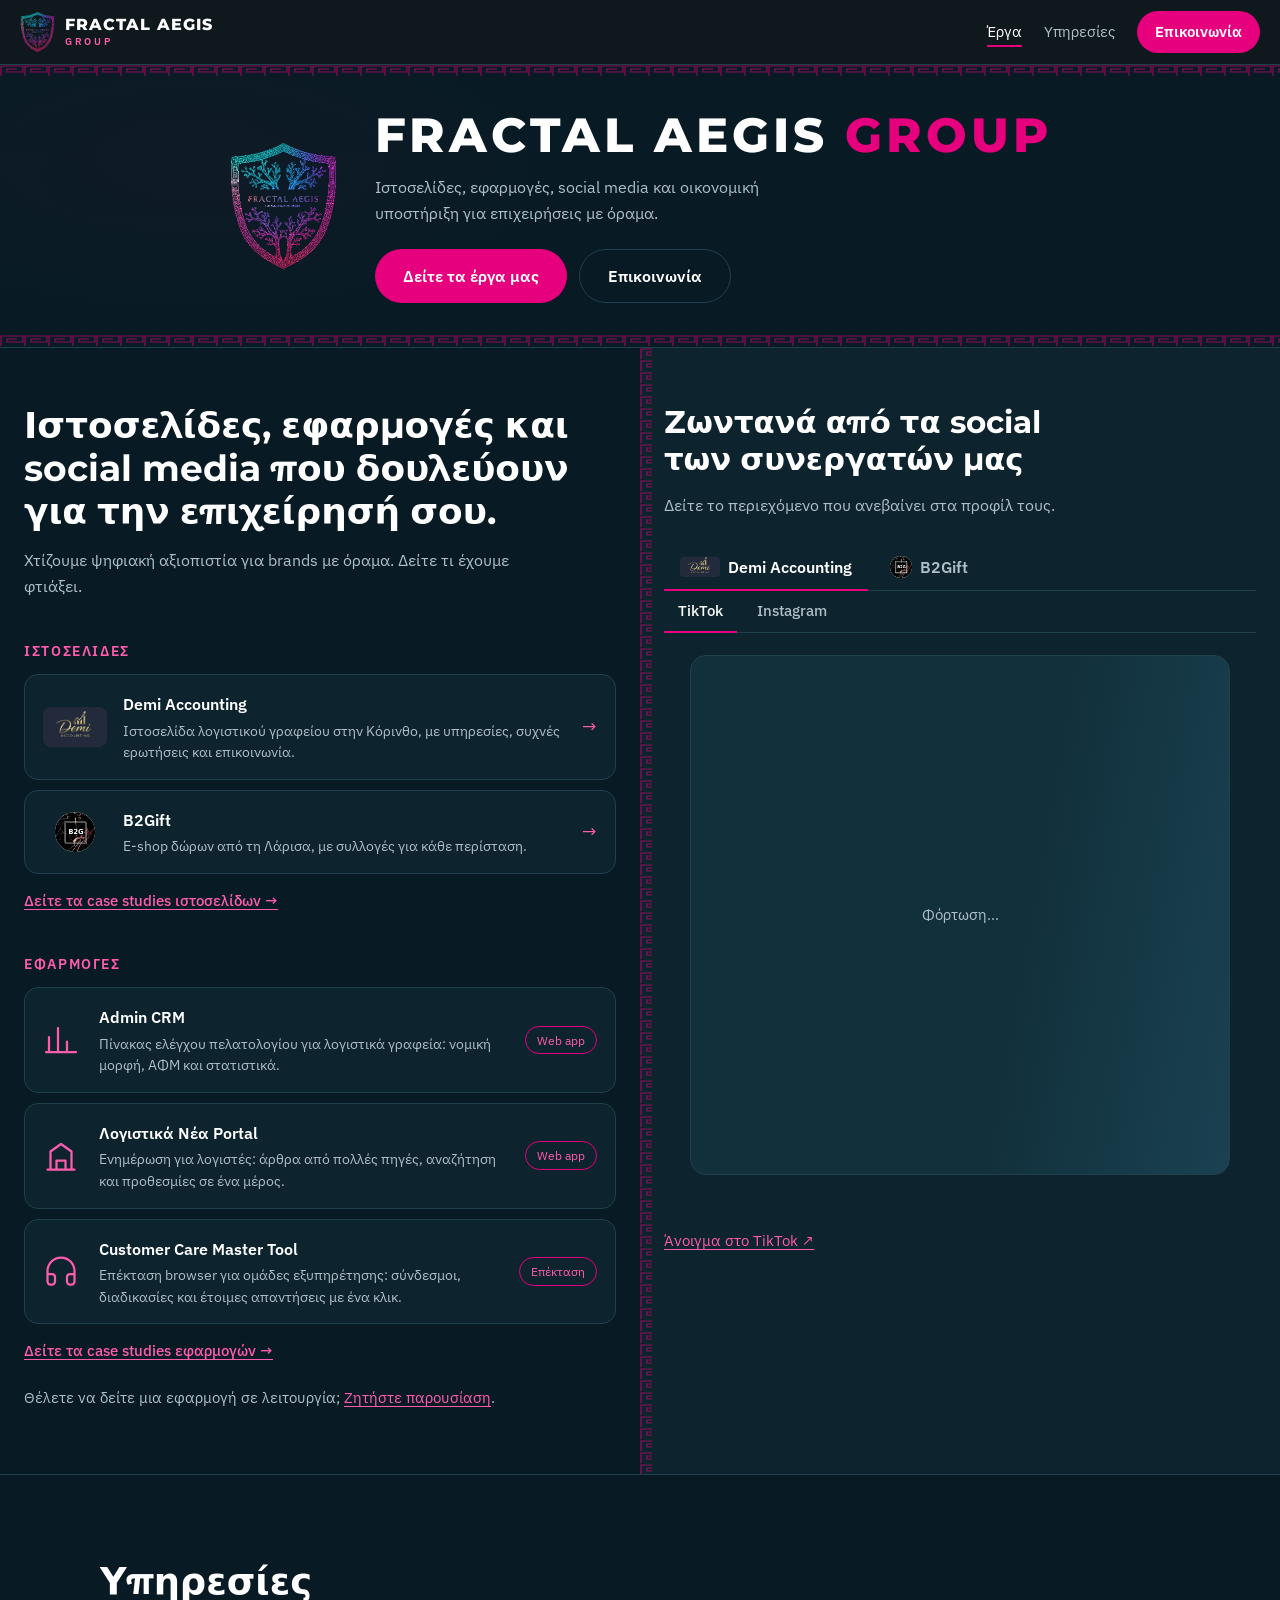
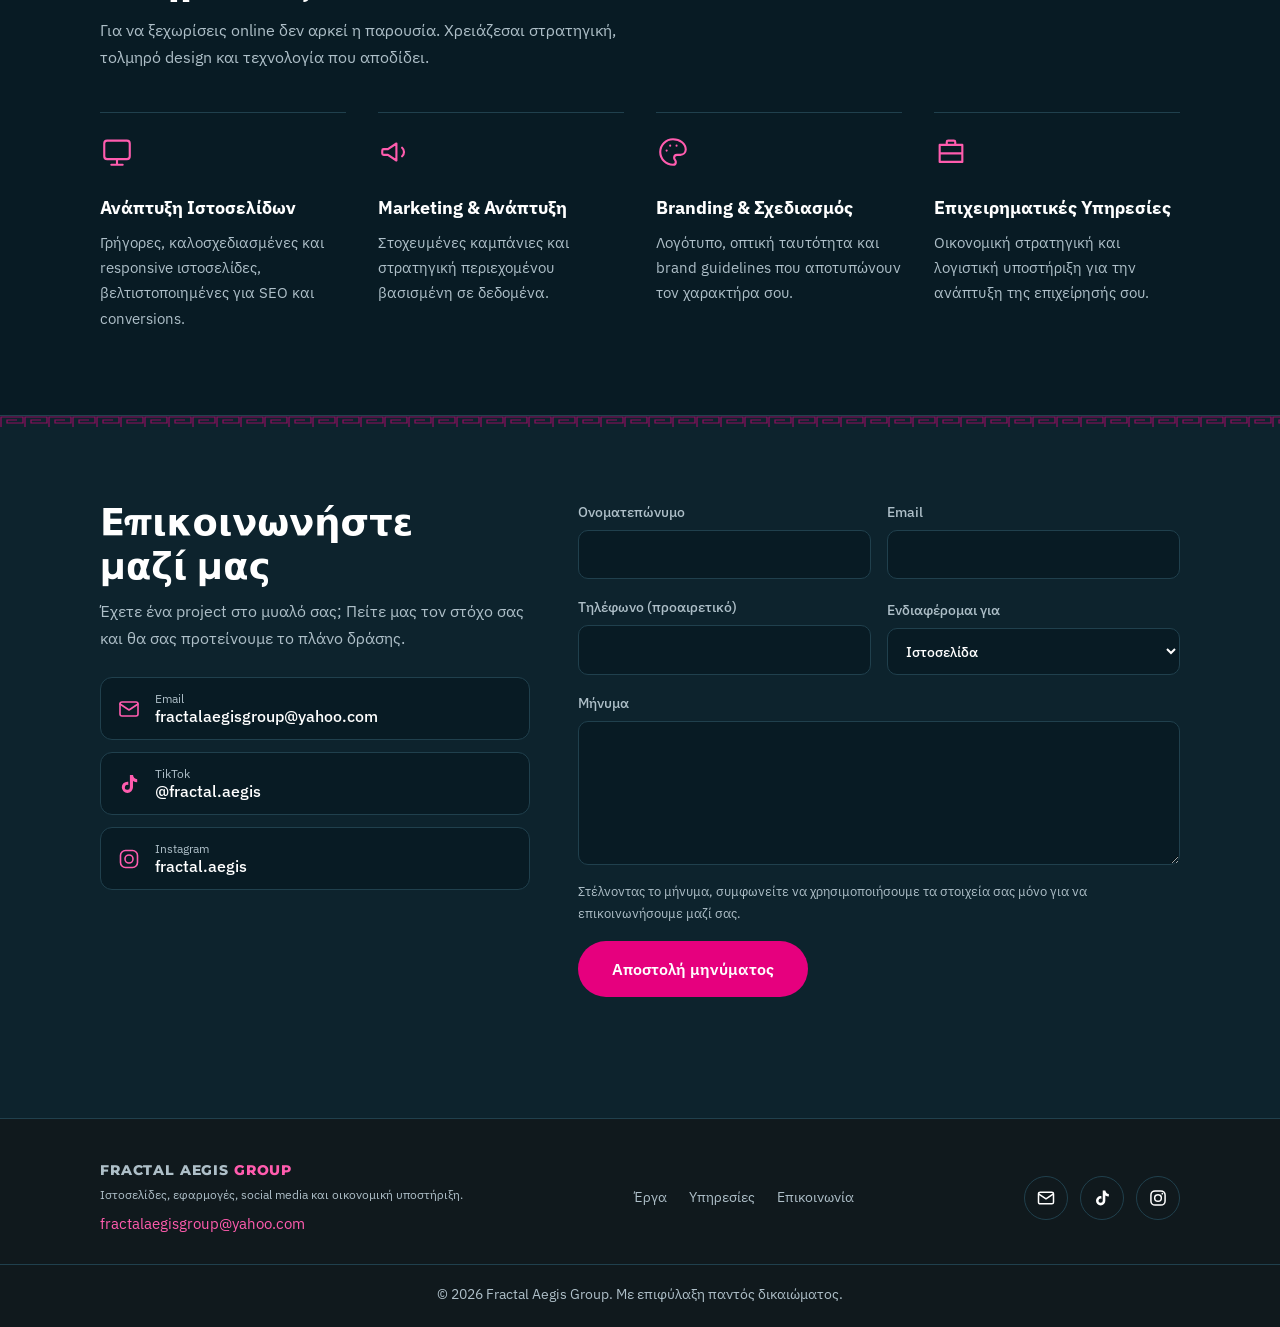
<file: index.html>
<!DOCTYPE html>
<html lang="el">
<head>
<meta charset="UTF-8">
<meta name="viewport" content="width=device-width, initial-scale=1.0">
<title>Fractal Aegis Group | Ιστοσελίδες, Εφαρμογές και Social Media</title>
<meta name="description" content="Ανάπτυξη ιστοσελίδων, εφαρμογές, marketing και branding για επιχειρήσεις. Δείτε τα έργα μας: CRM, λογιστικό portal, επέκταση customer care και τα social των συνεργατών μας.">
<meta name="theme-color" content="#10191d">
<meta property="og:type" content="website">
<meta property="og:locale" content="el_GR">
<meta property="og:title" content="Fractal Aegis Group">
<meta property="og:description" content="Ιστοσελίδες, εφαρμογές και social media που δουλεύουν για την επιχείρησή σου.">
<link rel="icon" type="image/png" href="fralogo.png">
<script type="application/ld+json">{"@context":"https://schema.org","@type":"Organization","name":"Fractal Aegis Group","logo":"fralogo.png","description":"Ανάπτυξη ιστοσελίδων, εφαρμογές, social media marketing και οικονομική υποστήριξη.","sameAs":["https://www.tiktok.com/@fractal.aegis","https://www.instagram.com/fractal.aegis/"]}</script>
<link rel="preconnect" href="https://fonts.googleapis.com">
<link rel="preconnect" href="https://fonts.gstatic.com" crossorigin>
<link href="https://fonts.googleapis.com/css2?family=IBM+Plex+Sans:wght@400;500;600&family=Montserrat:wght@600;700;800&display=swap" rel="stylesheet">
<link rel="preconnect" href="https://www.tiktok.com">
<link rel="preconnect" href="https://www.instagram.com">
<link rel="dns-prefetch" href="https://www.tiktok.com">
<link rel="dns-prefetch" href="https://www.instagram.com">
<link rel="dns-prefetch" href="https://platform.tiktokcdn.com">
<link rel="stylesheet" href="style.css">
</head>
<body>
<a class="skip" href="#portfolio">Μετάβαση στα έργα</a>

<header class="top">
  <div class="top-in">
    <a class="logo" href="#top" aria-label="Fractal Digital Hub">
      <img class="mark" src="fralogo.png" alt="" width="33" height="40">
      <span class="logo-txt"><b>FRACTAL AEGIS</b><i>GROUP</i></span>
    </a>
    <nav class="top-nav" aria-label="Κύριο μενού">
      <a href="#portfolio" data-spy>Έργα</a>
      <a href="#services" data-spy>Υπηρεσίες</a>
      <a class="btn btn-sm" href="#contact">Επικοινωνία</a>
    </nav>
  </div>
</header>

<main id="top">
  <section class="banner" aria-label="Fractal Aegis Group">
    <div class="banner-in">
      <img class="banner-logo" src="fralogo.png" alt="Λογότυπο Fractal Aegis: ασπίδα με δέντρα και ελληνικό μαίανδρο" width="125" height="150">
      <div class="banner-txt">
        <p class="banner-name">FRACTAL AEGIS <span>GROUP</span></p>
        <p class="banner-sub">Ιστοσελίδες, εφαρμογές, social media και οικονομική υποστήριξη για επιχειρήσεις με όραμα.</p>
        <div class="banner-cta"><a class="btn" href="#portfolio">Δείτε τα έργα μας</a><a class="btn btn-ghost" href="#contact">Επικοινωνία</a></div>
      </div>
    </div>
  </section>

  <section class="split" id="portfolio" aria-label="Portfolio">
    <!-- Αριστερή μισή οθόνη: Websites & Apps -->
    <div class="half half-apps">
      <div class="half-in">
        <h1>Ιστοσελίδες, εφαρμογές και social media που δουλεύουν για την επιχείρησή σου.</h1>
        <p class="lead">Χτίζουμε ψηφιακή αξιοπιστία για brands με όραμα. Δείτε τι έχουμε φτιάξει.</p>

        <h2 class="grp">Ιστοσελίδες</h2>
        <ul class="list">
          <li><a class="item item-logo" href="websites.html#demi">
            <img class="thumb thumb-demi" src="demiacc-logo.webp" alt="" width="64" height="40">
            <span class="txt"><b>Demi Accounting</b><small>Ιστοσελίδα λογιστικού γραφείου στην Κόρινθο, με υπηρεσίες, συχνές ερωτήσεις και επικοινωνία.</small></span>
            <span class="go" aria-hidden="true">→</span></a></li>
          <li><a class="item item-logo" href="websites.html#b2gift">
            <img class="thumb thumb-b2g" src="b2gift.jpg" alt="" width="40" height="40">
            <span class="txt"><b>B2Gift</b><small>E-shop δώρων από τη Λάρισα, με συλλογές για κάθε περίσταση.</small></span>
            <span class="go" aria-hidden="true">→</span></a></li>
        </ul>
        <p class="more"><a href="websites.html">Δείτε τα case studies ιστοσελίδων →</a></p>

        <h2 class="grp">Εφαρμογές</h2>
        <ul class="list">
          <li><a class="item" href="apps.html#crm">
            <svg viewBox="0 0 24 24" aria-hidden="true"><path d="M4 20V10M10 20V4M16 20v-7M22 20H2"/></svg>
            <span class="txt"><b>Admin CRM</b><small>Πίνακας ελέγχου πελατολογίου για λογιστικά γραφεία: νομική μορφή, ΑΦΜ και στατιστικά.</small></span>
            <span class="chip">Web app</span></a></li>
          <li><a class="item" href="apps.html#portal">
            <svg viewBox="0 0 24 24" aria-hidden="true"><path d="M3 21h18M5 21V9l7-5 7 5v12M9 21v-6h6v6"/></svg>
            <span class="txt"><b>Λογιστικά Νέα Portal</b><small>Ενημέρωση για λογιστές: άρθρα από πολλές πηγές, αναζήτηση και προθεσμίες σε ένα μέρος.</small></span>
            <span class="chip">Web app</span></a></li>
          <li><a class="item" href="apps.html#extension">
            <svg viewBox="0 0 24 24" aria-hidden="true"><path d="M3 18v-6a9 9 0 0 1 18 0v6M21 19a2 2 0 0 1-2 2h-1a2 2 0 0 1-2-2v-3a2 2 0 0 1 2-2h3zM3 19a2 2 0 0 0 2 2h1a2 2 0 0 0 2-2v-3a2 2 0 0 0-2-2H3z"/></svg>
            <span class="txt"><b>Customer Care Master Tool</b><small>Επέκταση browser για ομάδες εξυπηρέτησης: σύνδεσμοι, διαδικασίες και έτοιμες απαντήσεις με ένα κλικ.</small></span>
            <span class="chip">Επέκταση</span></a></li>
        </ul>
        <p class="more"><a href="apps.html">Δείτε τα case studies εφαρμογών →</a></p>
        <p class="note">Θέλετε να δείτε μια εφαρμογή σε λειτουργία; <a href="#contact">Ζητήστε παρουσίαση</a>.</p>
      </div>
    </div>

    <!-- Δεξιά μισή οθόνη: embeds συνεργατών -->
    <div class="half half-social">
      <div class="half-in">
        <h2 class="side-title">Ζωντανά από τα social των συνεργατών μας</h2>
        <p class="lead">Δείτε το περιεχόμενο που ανεβαίνει στα προφίλ τους.</p>

        <div class="tabs" role="tablist" aria-label="Συνεργάτης">
          <button type="button" role="tab" id="t-demi" aria-selected="true" aria-controls="embed-frame" data-brand="demi"><img class="tab-logo tab-demi" src="demiacc-logo.webp" alt="" width="40" height="20">Demi Accounting</button>
          <button type="button" role="tab" id="t-b2g" aria-selected="false" aria-controls="embed-frame" data-brand="b2g"><img class="tab-logo tab-b2g" src="b2gift.jpg" alt="" width="22" height="22">B2Gift</button>
        </div>
        <div class="tabs tabs-sub" role="tablist" aria-label="Πλατφόρμα">
          <button type="button" role="tab" id="p-tiktok" aria-selected="true" aria-controls="embed-frame" data-plat="tiktok">TikTok</button>
          <button type="button" role="tab" id="p-instagram" aria-selected="false" aria-controls="embed-frame" data-plat="instagram">Instagram</button>
        </div>

        <div class="embed-frame" id="embed-frame" role="tabpanel" aria-live="polite"></div>
        <p class="open"><a id="embed-open" href="https://www.tiktok.com/@demi_acc15" target="_blank" rel="noopener">Άνοιγμα στο TikTok ↗</a></p>
      </div>
    </div>
  </section>

  <section class="services" id="services" aria-labelledby="sv-title">
    <div class="wrap">
      <h2 id="sv-title">Υπηρεσίες</h2>
      <p class="lead">Για να ξεχωρίσεις online δεν αρκεί η παρουσία. Χρειάζεσαι στρατηγική, τολμηρό design και τεχνολογία που αποδίδει.</p>
      <div class="sv-grid">
        <article class="reveal">
          <svg viewBox="0 0 24 24" aria-hidden="true"><rect x="3" y="4" width="18" height="13" rx="2"/><path d="M8 21h8M12 17v4"/></svg>
          <h3>Ανάπτυξη Ιστοσελίδων</h3>
          <p>Γρήγορες, καλοσχεδιασμένες και responsive ιστοσελίδες, βελτιστοποιημένες για SEO και conversions.</p>
        </article>
        <article class="reveal">
          <svg viewBox="0 0 24 24" aria-hidden="true"><path d="M3 11v2a1 1 0 0 0 1 1h3l6 4V6L7 10H4a1 1 0 0 0-1 1zM17 9a4 4 0 0 1 0 6"/></svg>
          <h3>Marketing &amp; Ανάπτυξη</h3>
          <p>Στοχευμένες καμπάνιες και στρατηγική περιεχομένου βασισμένη σε δεδομένα.</p>
        </article>
        <article class="reveal">
          <svg viewBox="0 0 24 24" aria-hidden="true"><path d="M12 3a9 9 0 1 0 0 18c1.1 0 2-.9 2-2 0-.6-.3-1.1-.6-1.5-.4-.4-.6-.9-.6-1.5 0-1.1.9-2 2-2h2.4A3.8 3.8 0 0 0 21 10.3C21 6.2 17 3 12 3zM7.5 11h.01M10 7.5h.01M14.5 7.5h.01"/></svg>
          <h3>Branding &amp; Σχεδιασμός</h3>
          <p>Λογότυπο, οπτική ταυτότητα και brand guidelines που αποτυπώνουν τον χαρακτήρα σου.</p>
        </article>
        <article class="reveal">
          <svg viewBox="0 0 24 24" aria-hidden="true"><path d="M4 7h16v12H4zM9 7V5a1 1 0 0 1 1-1h4a1 1 0 0 1 1 1v2M4 13h16"/></svg>
          <h3>Επιχειρηματικές Υπηρεσίες</h3>
          <p>Οικονομική στρατηγική και λογιστική υποστήριξη για την ανάπτυξη της επιχείρησής σου.</p>
        </article>
      </div>
    </div>
  </section>

  <section class="cta" id="contact" aria-labelledby="ct-title">
    <div class="wrap cta-in">
      <div class="cta-copy">
        <h2 id="ct-title">Επικοινωνήστε μαζί μας</h2>
        <p class="lead">Έχετε ένα project στο μυαλό σας; Πείτε μας τον στόχο σας και θα σας προτείνουμε το πλάνο δράσης.</p>
        <ul class="reach">
          <li><a href="mailto:fractalaegisgroup@yahoo.com"><svg viewBox="0 0 24 24" aria-hidden="true"><rect x="3" y="5" width="18" height="14" rx="2"/><path d="m3 7 9 6 9-6"/></svg><span><small>Email</small>fractalaegisgroup@yahoo.com</span></a></li>
          <li><a href="https://www.tiktok.com/@fractal.aegis" target="_blank" rel="noopener"><svg class="fill" viewBox="0 0 24 24" aria-hidden="true"><path d="M16 3c.4 2.4 1.9 4 4.2 4.2v3.1a7.3 7.3 0 0 1-4.2-1.4v6.4a5.6 5.6 0 1 1-5.6-5.6c.3 0 .6 0 .9.1v3.2a2.5 2.5 0 1 0 1.6 2.3V3z"/></svg><span><small>TikTok</small>@fractal.aegis</span></a></li>
          <li><a href="https://www.instagram.com/fractal.aegis/" target="_blank" rel="noopener"><svg viewBox="0 0 24 24" aria-hidden="true"><rect x="3.5" y="3.5" width="17" height="17" rx="5"/><circle cx="12" cy="12" r="4"/></svg><span><small>Instagram</small>fractal.aegis</span></a></li>
        </ul>
      </div>
      <form class="cform" id="contact-form" action="https://formspree.io/f/meaevbbg" method="POST" novalidate>
        <div class="row">
          <label>Ονοματεπώνυμο<input type="text" name="name" autocomplete="name" required></label>
          <label>Email<input type="email" name="email" autocomplete="email" required></label>
        </div>
        <div class="row">
          <label>Τηλέφωνο (προαιρετικό)<input type="tel" name="phone" autocomplete="tel"></label>
          <label>Ενδιαφέρομαι για
            <select name="service">
              <option>Ιστοσελίδα</option>
              <option>Εφαρμογή / CRM</option>
              <option>Social media &amp; Marketing</option>
              <option>Λογιστική υποστήριξη</option>
              <option>Κάτι άλλο</option>
            </select>
          </label>
        </div>
        <label>Μήνυμα<textarea name="message" rows="5" required></textarea></label>
        <input type="text" name="_gotcha" tabindex="-1" autocomplete="off" class="hp" aria-hidden="true">
        <input type="hidden" name="_subject" value="Νέο μήνυμα από το Fractal Aegis Group">
        <p class="consent">Στέλνοντας το μήνυμα, συμφωνείτε να χρησιμοποιήσουμε τα στοιχεία σας μόνο για να επικοινωνήσουμε μαζί σας.</p>
        <button class="btn" type="submit">Αποστολή μηνύματος</button>
        <p class="form-status" id="form-status" role="status" aria-live="polite"></p>
      </form>
    </div>
  </section>
</main>

<footer class="foot">
  <div class="wrap foot-in">
    <div class="foot-brand"><b>FRACTAL AEGIS <span>GROUP</span></b><small>Ιστοσελίδες, εφαρμογές, social media και οικονομική υποστήριξη.</small><a class="foot-mail" href="mailto:fractalaegisgroup@yahoo.com">fractalaegisgroup@yahoo.com</a></div>
    <nav class="foot-nav" aria-label="Σύνδεσμοι"><a href="#portfolio">Έργα</a><a href="#services">Υπηρεσίες</a><a href="#contact">Επικοινωνία</a></nav>
    <ul class="social" aria-label="Επικοινωνία και social media">
      <li><a href="mailto:fractalaegisgroup@yahoo.com" aria-label="Email: fractalaegisgroup@yahoo.com"><svg class="ig" viewBox="0 0 24 24" aria-hidden="true"><rect x="3" y="5" width="18" height="14" rx="2"/><path d="m3 7 9 6 9-6"/></svg></a></li>
      <li><a href="https://www.tiktok.com/@fractal.aegis" target="_blank" rel="noopener" aria-label="TikTok: @fractal.aegis"><svg viewBox="0 0 24 24" aria-hidden="true"><path d="M16 3c.4 2.4 1.9 4 4.2 4.2v3.1a7.3 7.3 0 0 1-4.2-1.4v6.4a5.6 5.6 0 1 1-5.6-5.6c.3 0 .6 0 .9.1v3.2a2.5 2.5 0 1 0 1.6 2.3V3z"/></svg></a></li>
      <li><a href="https://www.instagram.com/fractal.aegis/" target="_blank" rel="noopener" aria-label="Instagram: fractal.aegis"><svg class="ig" viewBox="0 0 24 24" aria-hidden="true"><rect x="3.5" y="3.5" width="17" height="17" rx="5"/><circle cx="12" cy="12" r="4"/><circle cx="17.2" cy="6.8" r="1" fill="currentColor" stroke="none"/></svg></a></li>
    </ul>
  </div>
  <p class="copy">&copy; 2026 Fractal Aegis Group. Με επιφύλαξη παντός δικαιώματος.</p>
</footer>

<script src="script.js" defer></script>
</body>
</html>
</file>
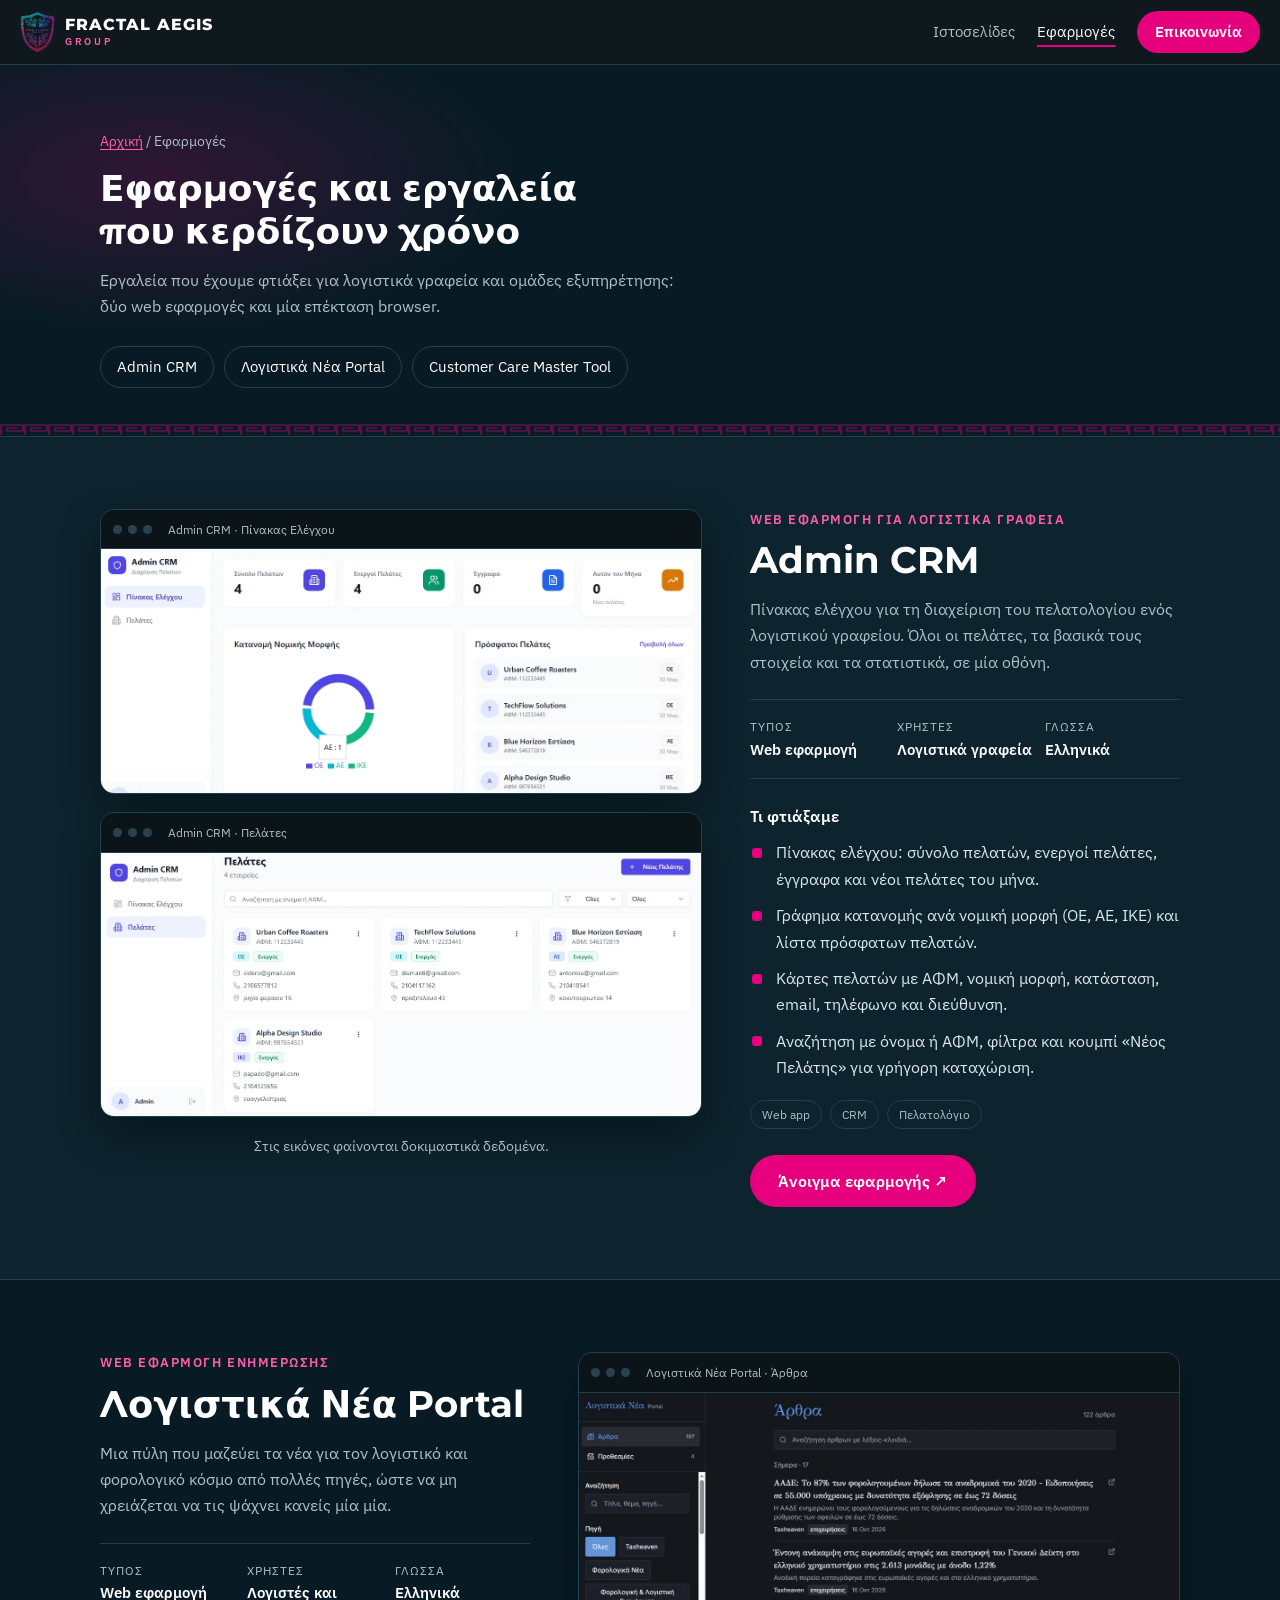
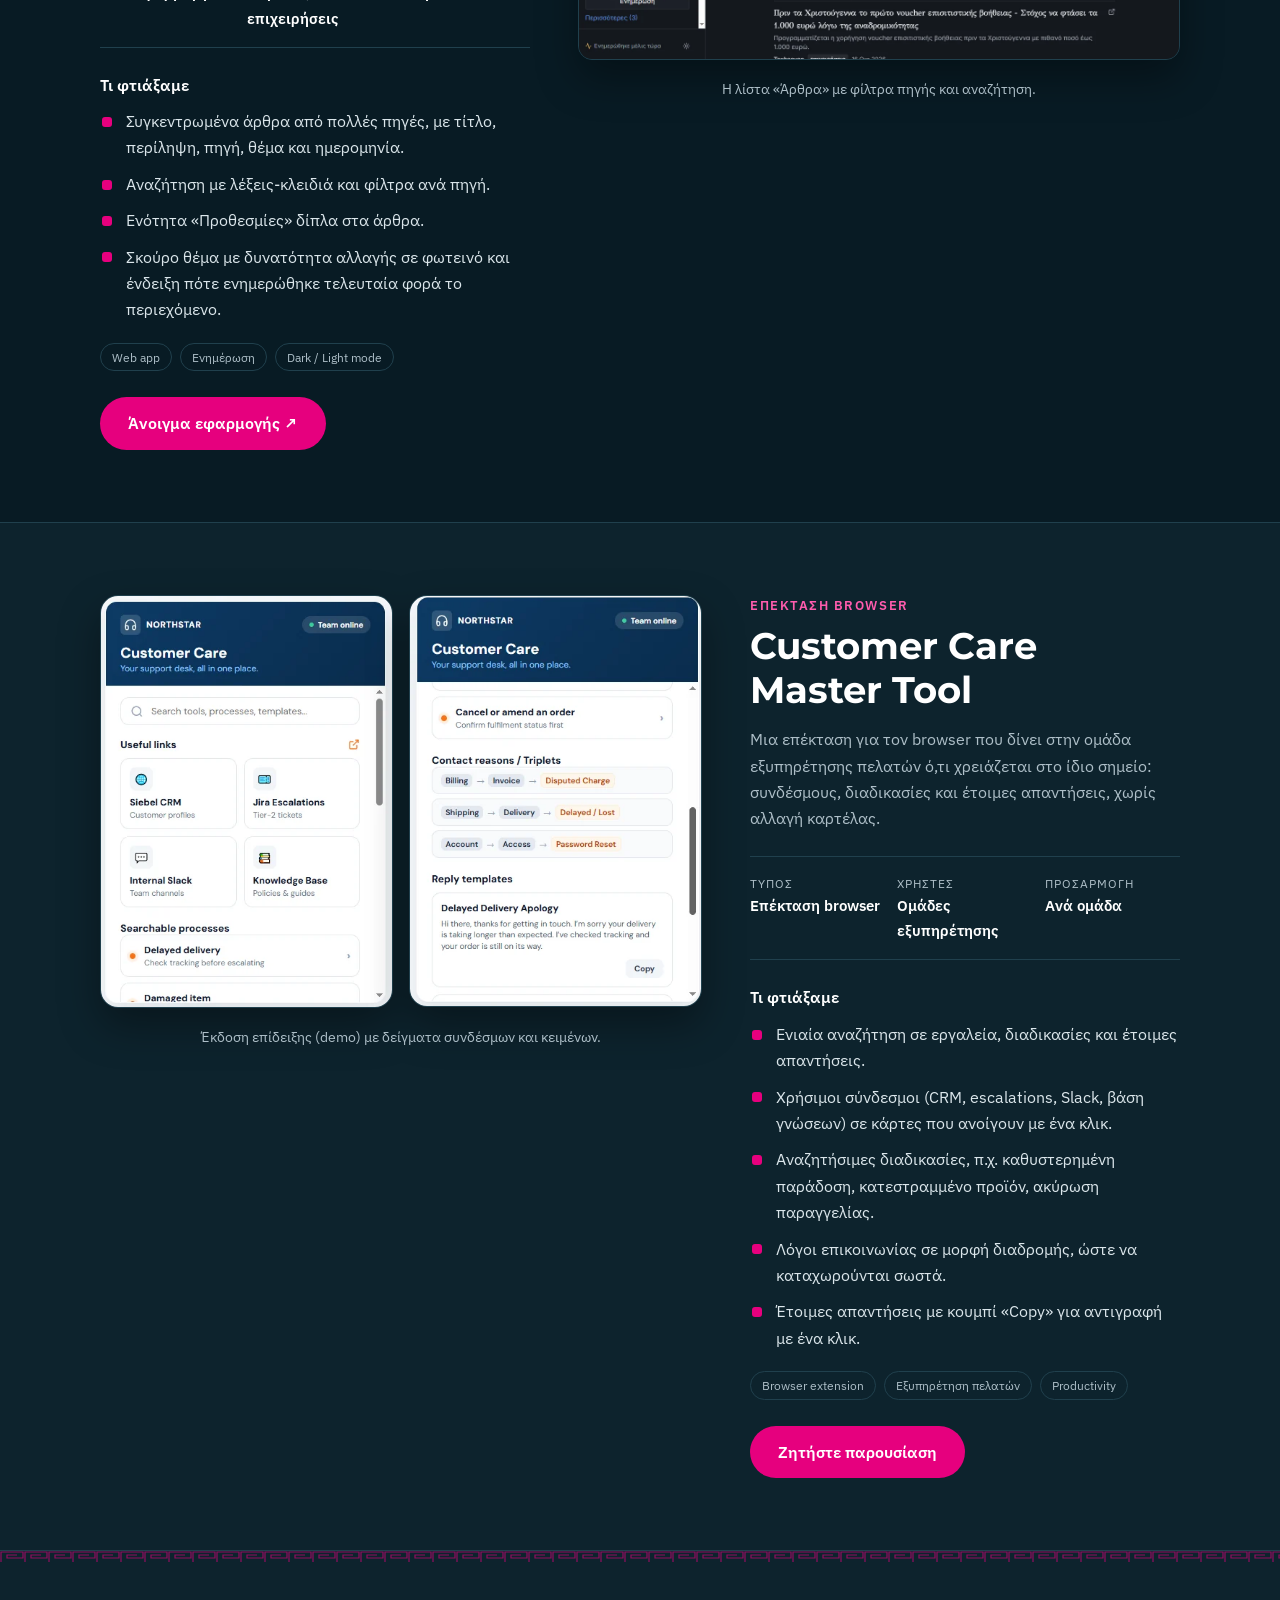
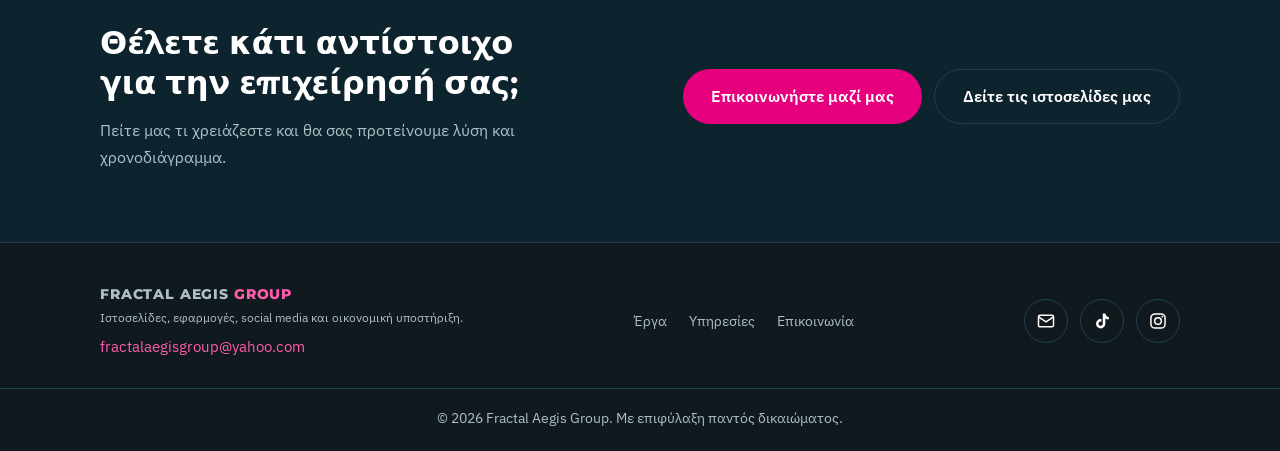
<file: apps.html>
<!DOCTYPE html>
<html lang="el">
<head>
<meta charset="UTF-8">
<meta name="viewport" content="width=device-width, initial-scale=1.0">
<title>Εφαρμογές: case studies | Fractal Aegis Group</title>
<meta name="description" content="Web εφαρμογές και εργαλεία παραγωγικότητας από το Fractal Aegis Group: Admin CRM, Λογιστικά Νέα Portal και η επέκταση browser Customer Care Master Tool.">
<meta name="theme-color" content="#10191d">
<meta property="og:type" content="website">
<meta property="og:locale" content="el_GR">
<meta property="og:title" content="Εφαρμογές: case studies | Fractal Aegis Group">
<meta property="og:description" content="Web εφαρμογές και εργαλεία παραγωγικότητας από το Fractal Aegis Group: Admin CRM, Λογιστικά Νέα Portal και η επέκταση browser Customer Care Master Tool.">
<link rel="icon" type="image/png" href="fralogo.png">
<link rel="preconnect" href="https://fonts.googleapis.com">
<link rel="preconnect" href="https://fonts.gstatic.com" crossorigin>
<link href="https://fonts.googleapis.com/css2?family=IBM+Plex+Sans:wght@400;500;600&family=Montserrat:wght@600;700;800&display=swap" rel="stylesheet">
<link rel="stylesheet" href="style.css">
</head>
<body class="subpage">
<a class="skip" href="#main">Μετάβαση στο περιεχόμενο</a>
<header class="top">
  <div class="top-in">
    <a class="logo" href="index.html" aria-label="Fractal Aegis Group, αρχική">
      <img class="mark" src="fralogo.png" alt="" width="35" height="42">
      <span class="logo-txt"><b>FRACTAL AEGIS</b><i>GROUP</i></span>
    </a>
    <nav class="top-nav" aria-label="Κύριο μενού">
      <a href="websites.html">Ιστοσελίδες</a>
      <a href="apps.html" aria-current="page">Εφαρμογές</a>
      <a class="btn btn-sm" href="index.html#contact">Επικοινωνία</a>
    </nav>
  </div>
</header>

<main id="main">
  <section class="phero">
    <div class="wrap">
      <p class="crumbs"><a href="index.html">Αρχική</a> / Εφαρμογές</p>
      <h1>Εφαρμογές και εργαλεία που κερδίζουν χρόνο</h1>
      <p class="lead">Εργαλεία που έχουμε φτιάξει για λογιστικά γραφεία και ομάδες εξυπηρέτησης: δύο web εφαρμογές και μία επέκταση browser.</p>
      <ul class="jump" aria-label="Μετάβαση σε έργο"><li><a href="#crm">Admin CRM</a></li><li><a href="#portal">Λογιστικά Νέα Portal</a></li><li><a href="#extension">Customer Care Master Tool</a></li></ul>
    </div>
  </section>
<section class="case" id="crm" aria-labelledby="crm-t">
  <div class="wrap case-in">
    <div class="case-media reveal"><figure class="shot"><div class="bar" aria-hidden="true"><i></i><i></i><i></i><span>Admin CRM · Πίνακας Ελέγχου</span></div>
<button type="button" class="zoom" data-full="img/crm-dashboard.webp" aria-label="Μεγέθυνση εικόνας: Ο πίνακας ελέγχου του Admin CRM με σύνολο πελατών, κατανομή νομικής μορφής και πρόσφατους πελάτες"><img src="img/crm-dashboard.webp" alt="Ο πίνακας ελέγχου του Admin CRM με σύνολο πελατών, κατανομή νομικής μορφής και πρόσφατους πελάτες" width="1334" height="542" loading="lazy"></button></figure><figure class="shot"><div class="bar" aria-hidden="true"><i></i><i></i><i></i><span>Admin CRM · Πελάτες</span></div>
<button type="button" class="zoom" data-full="img/crm-clients.webp" aria-label="Μεγέθυνση εικόνας: Η λίστα πελατών του Admin CRM με κάρτες εταιρειών, ΑΦΜ και στοιχεία επικοινωνίας"><img src="img/crm-clients.webp" alt="Η λίστα πελατών του Admin CRM με κάρτες εταιρειών, ΑΦΜ και στοιχεία επικοινωνίας" width="1347" height="590" loading="lazy"></button></figure><p class="cap">Στις εικόνες φαίνονται δοκιμαστικά δεδομένα.</p></div>
    <div class="case-txt reveal">
      <p class="eyebrow">Web εφαρμογή για λογιστικά γραφεία</p>
      <h2 id="crm-t">Admin CRM</h2>
      <p class="case-lead">Πίνακας ελέγχου για τη διαχείριση του πελατολογίου ενός λογιστικού γραφείου. Όλοι οι πελάτες, τα βασικά τους στοιχεία και τα στατιστικά, σε μία οθόνη.</p>
      <dl class="facts"><div><dt>Τύπος</dt><dd>Web εφαρμογή</dd></div><div><dt>Χρήστες</dt><dd>Λογιστικά γραφεία</dd></div><div><dt>Γλώσσα</dt><dd>Ελληνικά</dd></div></dl>
      <h3>Τι φτιάξαμε</h3>
      <ul class="built"><li>Πίνακας ελέγχου: σύνολο πελατών, ενεργοί πελάτες, έγγραφα και νέοι πελάτες του μήνα.</li><li>Γράφημα κατανομής ανά νομική μορφή (ΟΕ, ΑΕ, ΙΚΕ) και λίστα πρόσφατων πελατών.</li><li>Κάρτες πελατών με ΑΦΜ, νομική μορφή, κατάσταση, email, τηλέφωνο και διεύθυνση.</li><li>Αναζήτηση με όνομα ή ΑΦΜ, φίλτρα και κουμπί «Νέος Πελάτης» για γρήγορη καταχώριση.</li></ul>
      <ul class="tags" aria-label="Κατηγορίες"><li>Web app</li><li>CRM</li><li>Πελατολόγιο</li></ul>
      <div class="case-cta"><a class="btn" href="https://impressive-client-flow-crm.base44.app" target="_blank" rel="noopener">Άνοιγμα εφαρμογής ↗</a></div>
    </div>
  </div>
</section>
<section class="case flip" id="portal" aria-labelledby="portal-t">
  <div class="wrap case-in">
    <div class="case-media reveal"><figure class="shot"><div class="bar" aria-hidden="true"><i></i><i></i><i></i><span>Λογιστικά Νέα Portal · Άρθρα</span></div>
<button type="button" class="zoom" data-full="img/portal-articles.webp" aria-label="Μεγέθυνση εικόνας: Η λίστα άρθρων του Λογιστικά Νέα Portal με φίλτρα πηγής και αναζήτηση"><img src="img/portal-articles.webp" alt="Η λίστα άρθρων του Λογιστικά Νέα Portal με φίλτρα πηγής και αναζήτηση" width="1336" height="592" loading="lazy"></button></figure><p class="cap">Η λίστα «Άρθρα» με φίλτρα πηγής και αναζήτηση.</p></div>
    <div class="case-txt reveal">
      <p class="eyebrow">Web εφαρμογή ενημέρωσης</p>
      <h2 id="portal-t">Λογιστικά Νέα Portal</h2>
      <p class="case-lead">Μια πύλη που μαζεύει τα νέα για τον λογιστικό και φορολογικό κόσμο από πολλές πηγές, ώστε να μη χρειάζεται να τις ψάχνει κανείς μία μία.</p>
      <dl class="facts"><div><dt>Τύπος</dt><dd>Web εφαρμογή</dd></div><div><dt>Χρήστες</dt><dd>Λογιστές και επιχειρήσεις</dd></div><div><dt>Γλώσσα</dt><dd>Ελληνικά</dd></div></dl>
      <h3>Τι φτιάξαμε</h3>
      <ul class="built"><li>Συγκεντρωμένα άρθρα από πολλές πηγές, με τίτλο, περίληψη, πηγή, θέμα και ημερομηνία.</li><li>Αναζήτηση με λέξεις-κλειδιά και φίλτρα ανά πηγή.</li><li>Ενότητα «Προθεσμίες» δίπλα στα άρθρα.</li><li>Σκούρο θέμα με δυνατότητα αλλαγής σε φωτεινό και ένδειξη πότε ενημερώθηκε τελευταία φορά το περιεχόμενο.</li></ul>
      <ul class="tags" aria-label="Κατηγορίες"><li>Web app</li><li>Ενημέρωση</li><li>Dark / Light mode</li></ul>
      <div class="case-cta"><a class="btn" href="https://logistikaneaportal.base44.app/arthra" target="_blank" rel="noopener">Άνοιγμα εφαρμογής ↗</a></div>
    </div>
  </div>
</section>
<section class="case" id="extension" aria-labelledby="extension-t">
  <div class="wrap case-in">
    <div class="case-media reveal"><div class="popups"><figure class="shot pop"><button type="button" class="zoom" data-full="img/cc-links.webp" aria-label="Μεγέθυνση: σύνδεσμοι και διαδικασίες"><img src="img/cc-links.webp" alt="Η επέκταση με αναζήτηση, χρήσιμους συνδέσμους και αναζητήσιμες διαδικασίες" width="405" height="573" loading="lazy"></button></figure><figure class="shot pop"><button type="button" class="zoom" data-full="img/cc-templates.webp" aria-label="Μεγέθυνση: λόγοι επικοινωνίας και έτοιμες απαντήσεις"><img src="img/cc-templates.webp" alt="Η επέκταση με λόγους επικοινωνίας και έτοιμες απαντήσεις με κουμπί αντιγραφής" width="402" height="567" loading="lazy"></button></figure></div><p class="cap">Έκδοση επίδειξης (demo) με δείγματα συνδέσμων και κειμένων.</p></div>
    <div class="case-txt reveal">
      <p class="eyebrow">Επέκταση browser</p>
      <h2 id="extension-t">Customer Care Master Tool</h2>
      <p class="case-lead">Μια επέκταση για τον browser που δίνει στην ομάδα εξυπηρέτησης πελατών ό,τι χρειάζεται στο ίδιο σημείο: συνδέσμους, διαδικασίες και έτοιμες απαντήσεις, χωρίς αλλαγή καρτέλας.</p>
      <dl class="facts"><div><dt>Τύπος</dt><dd>Επέκταση browser</dd></div><div><dt>Χρήστες</dt><dd>Ομάδες εξυπηρέτησης</dd></div><div><dt>Προσαρμογή</dt><dd>Ανά ομάδα</dd></div></dl>
      <h3>Τι φτιάξαμε</h3>
      <ul class="built"><li>Ενιαία αναζήτηση σε εργαλεία, διαδικασίες και έτοιμες απαντήσεις.</li><li>Χρήσιμοι σύνδεσμοι (CRM, escalations, Slack, βάση γνώσεων) σε κάρτες που ανοίγουν με ένα κλικ.</li><li>Αναζητήσιμες διαδικασίες, π.χ. καθυστερημένη παράδοση, κατεστραμμένο προϊόν, ακύρωση παραγγελίας.</li><li>Λόγοι επικοινωνίας σε μορφή διαδρομής, ώστε να καταχωρούνται σωστά.</li><li>Έτοιμες απαντήσεις με κουμπί «Copy» για αντιγραφή με ένα κλικ.</li></ul>
      <ul class="tags" aria-label="Κατηγορίες"><li>Browser extension</li><li>Εξυπηρέτηση πελατών</li><li>Productivity</li></ul>
      <div class="case-cta"><a class="btn" href="index.html#contact" target="_blank" rel="noopener">Ζητήστε παρουσίαση</a></div>
    </div>
  </div>
</section>

  <section class="pcta" aria-labelledby="pc-t">
    <div class="wrap pcta-in">
      <div><h2 id="pc-t">Θέλετε κάτι αντίστοιχο για την επιχείρησή σας;</h2><p class="lead">Πείτε μας τι χρειάζεστε και θα σας προτείνουμε λύση και χρονοδιάγραμμα.</p></div>
      <div class="pcta-btns"><a class="btn" href="index.html#contact">Επικοινωνήστε μαζί μας</a><a class="btn btn-ghost" href="websites.html">Δείτε τις ιστοσελίδες μας</a></div>
    </div>
  </section>
</main>
<dialog class="lightbox" id="lightbox" aria-label="Μεγέθυνση εικόνας"><button type="button" class="lb-close" aria-label="Κλείσιμο">&times;</button><img alt=""></dialog>
<footer class="foot">
  <div class="wrap foot-in">
    <div class="foot-brand"><b>FRACTAL AEGIS <span>GROUP</span></b><small>Ιστοσελίδες, εφαρμογές, social media και οικονομική υποστήριξη.</small><a class="foot-mail" href="mailto:fractalaegisgroup@yahoo.com">fractalaegisgroup@yahoo.com</a></div>
    <nav class="foot-nav" aria-label="Σύνδεσμοι"><a href="index.html#portfolio">Έργα</a><a href="index.html#services">Υπηρεσίες</a><a href="index.html#contact">Επικοινωνία</a></nav>
    <ul class="social" aria-label="Επικοινωνία και social media">
      <li><a href="mailto:fractalaegisgroup@yahoo.com" aria-label="Email: fractalaegisgroup@yahoo.com"><svg class="ig" viewBox="0 0 24 24" aria-hidden="true"><rect x="3" y="5" width="18" height="14" rx="2"/><path d="m3 7 9 6 9-6"/></svg></a></li>
      <li><a href="https://www.tiktok.com/@fractal.aegis" target="_blank" rel="noopener" aria-label="TikTok: @fractal.aegis"><svg viewBox="0 0 24 24" aria-hidden="true"><path d="M16 3c.4 2.4 1.9 4 4.2 4.2v3.1a7.3 7.3 0 0 1-4.2-1.4v6.4a5.6 5.6 0 1 1-5.6-5.6c.3 0 .6 0 .9.1v3.2a2.5 2.5 0 1 0 1.6 2.3V3z"/></svg></a></li>
      <li><a href="https://www.instagram.com/fractal.aegis/" target="_blank" rel="noopener" aria-label="Instagram: fractal.aegis"><svg class="ig" viewBox="0 0 24 24" aria-hidden="true"><rect x="3.5" y="3.5" width="17" height="17" rx="5"/><circle cx="12" cy="12" r="4"/><circle cx="17.2" cy="6.8" r="1" fill="currentColor" stroke="none"/></svg></a></li>
    </ul>
  </div>
  <p class="copy">&copy; 2026 Fractal Aegis Group. Με επιφύλαξη παντός δικαιώματος.</p>
</footer>

<script src="page.js" defer></script>
</body>
</html>
</file>
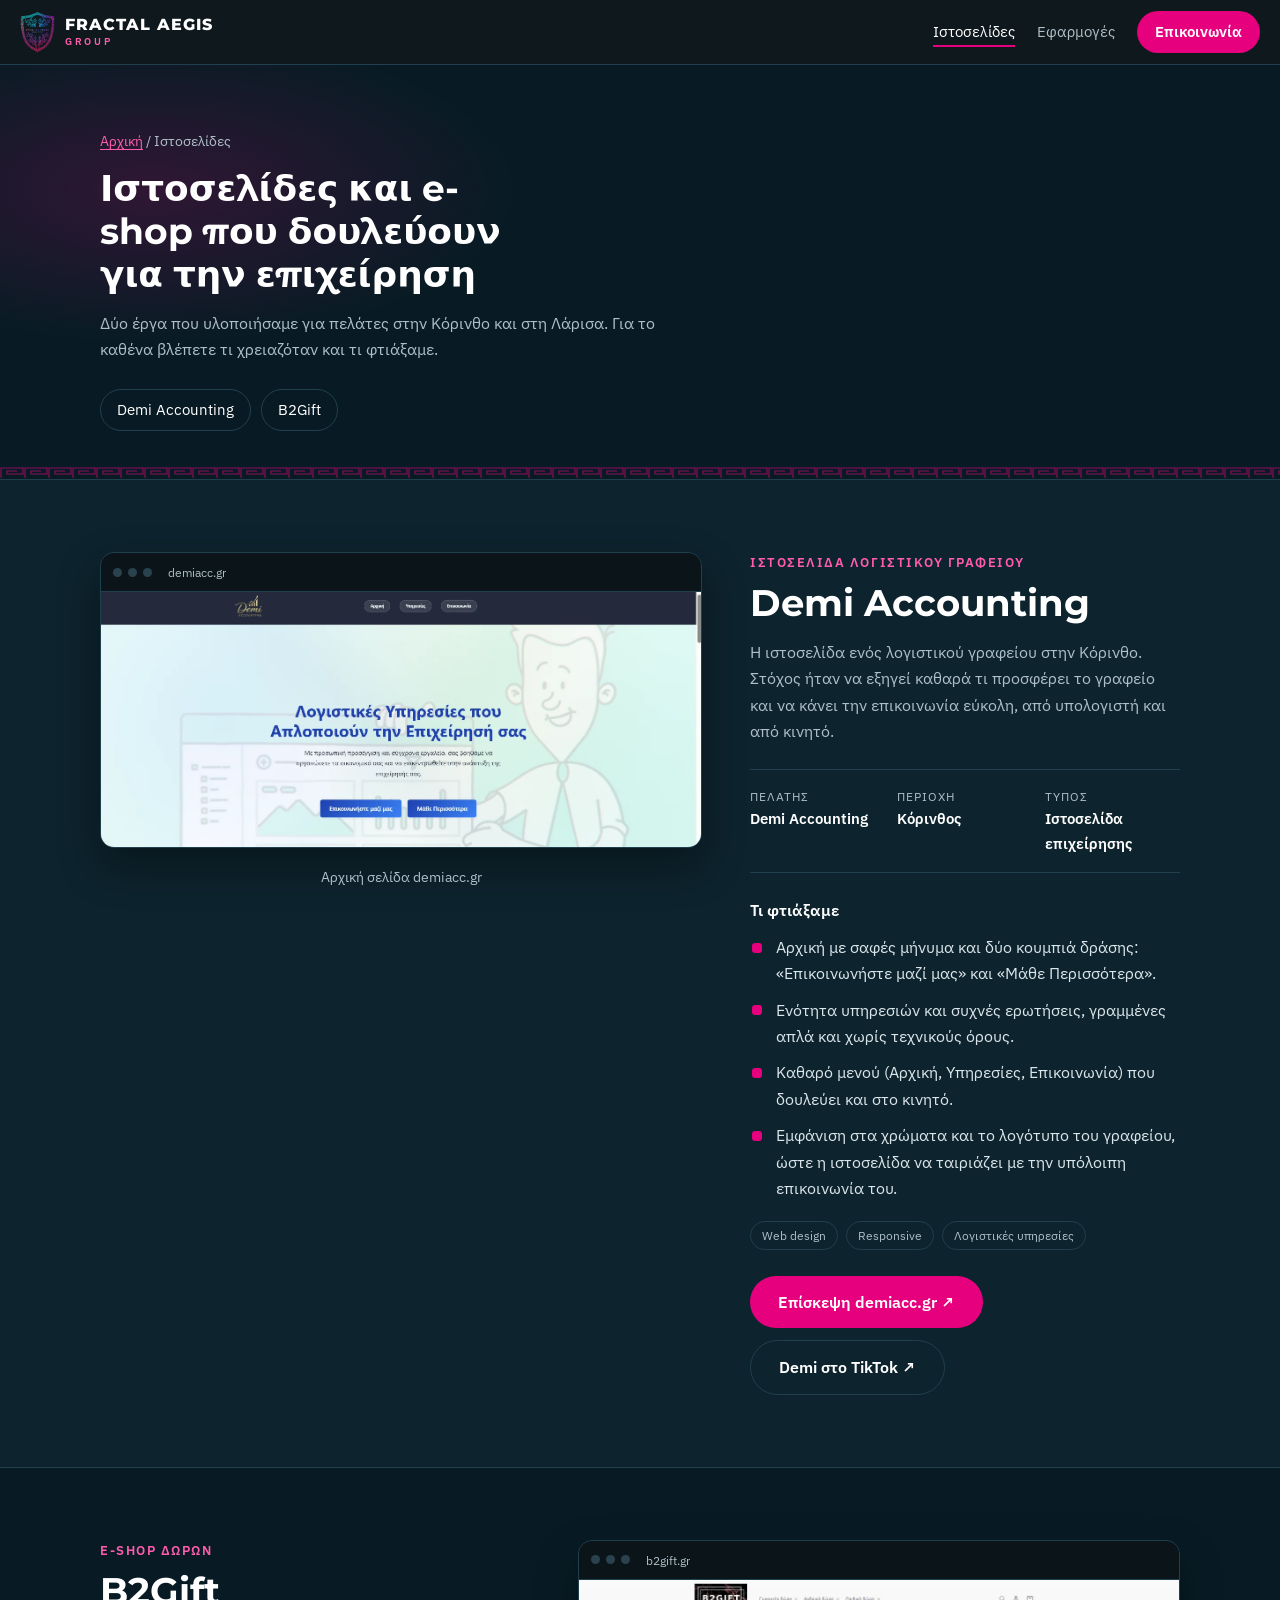
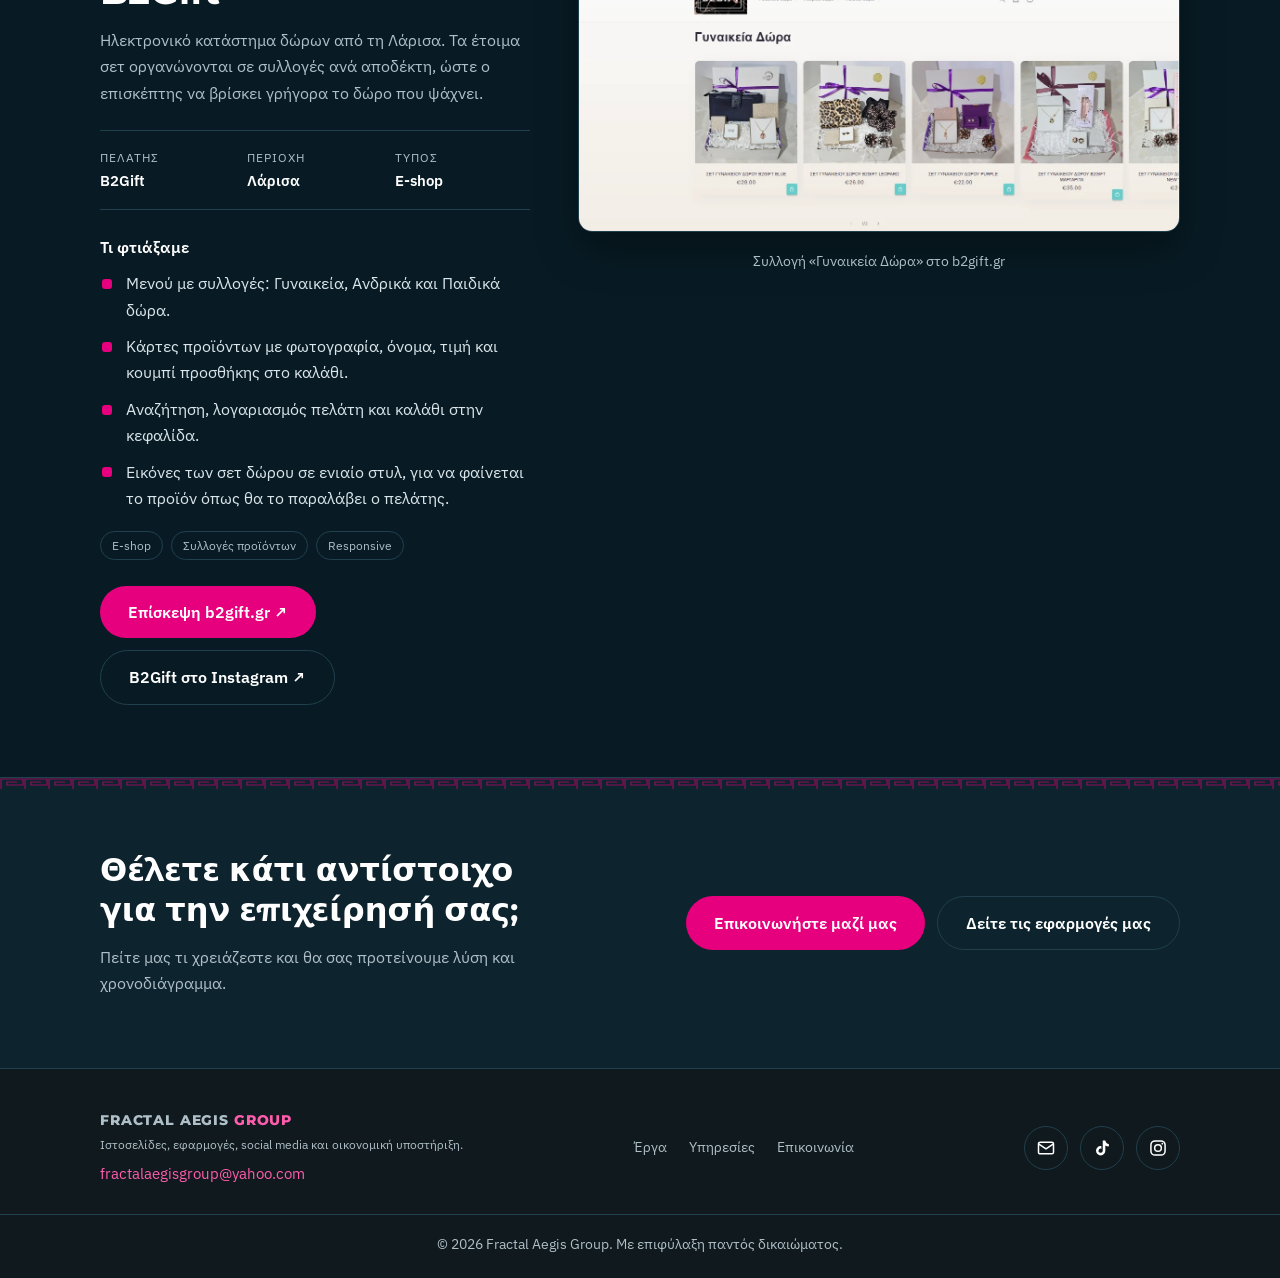
<file: websites.html>
<!DOCTYPE html>
<html lang="el">
<head>
<meta charset="UTF-8">
<meta name="viewport" content="width=device-width, initial-scale=1.0">
<title>Ιστοσελίδες: case studies | Fractal Aegis Group</title>
<meta name="description" content="Δείτε ιστοσελίδες που έχουμε φτιάξει: Demi Accounting (λογιστικό γραφείο, Κόρινθος) και B2Gift (e-shop δώρων, Λάρισα).">
<meta name="theme-color" content="#10191d">
<meta property="og:type" content="website">
<meta property="og:locale" content="el_GR">
<meta property="og:title" content="Ιστοσελίδες: case studies | Fractal Aegis Group">
<meta property="og:description" content="Δείτε ιστοσελίδες που έχουμε φτιάξει: Demi Accounting (λογιστικό γραφείο, Κόρινθος) και B2Gift (e-shop δώρων, Λάρισα).">
<link rel="icon" type="image/png" href="fralogo.png">
<link rel="preconnect" href="https://fonts.googleapis.com">
<link rel="preconnect" href="https://fonts.gstatic.com" crossorigin>
<link href="https://fonts.googleapis.com/css2?family=IBM+Plex+Sans:wght@400;500;600&family=Montserrat:wght@600;700;800&display=swap" rel="stylesheet">
<link rel="stylesheet" href="style.css">
</head>
<body class="subpage">
<a class="skip" href="#main">Μετάβαση στο περιεχόμενο</a>
<header class="top">
  <div class="top-in">
    <a class="logo" href="index.html" aria-label="Fractal Aegis Group, αρχική">
      <img class="mark" src="fralogo.png" alt="" width="35" height="42">
      <span class="logo-txt"><b>FRACTAL AEGIS</b><i>GROUP</i></span>
    </a>
    <nav class="top-nav" aria-label="Κύριο μενού">
      <a href="websites.html" aria-current="page">Ιστοσελίδες</a>
      <a href="apps.html">Εφαρμογές</a>
      <a class="btn btn-sm" href="index.html#contact">Επικοινωνία</a>
    </nav>
  </div>
</header>

<main id="main">
  <section class="phero">
    <div class="wrap">
      <p class="crumbs"><a href="index.html">Αρχική</a> / Ιστοσελίδες</p>
      <h1>Ιστοσελίδες και e-shop που δουλεύουν για την επιχείρηση</h1>
      <p class="lead">Δύο έργα που υλοποιήσαμε για πελάτες στην Κόρινθο και στη Λάρισα. Για το καθένα βλέπετε τι χρειαζόταν και τι φτιάξαμε.</p>
      <ul class="jump" aria-label="Μετάβαση σε έργο"><li><a href="#demi">Demi Accounting</a></li><li><a href="#b2gift">B2Gift</a></li></ul>
    </div>
  </section>
<section class="case" id="demi" aria-labelledby="demi-t">
  <div class="wrap case-in">
    <div class="case-media reveal"><figure class="shot"><div class="bar" aria-hidden="true"><i></i><i></i><i></i><span>demiacc.gr</span></div>
<button type="button" class="zoom" data-full="img/demi-home.webp" aria-label="Μεγέθυνση εικόνας: Η αρχική σελίδα του demiacc.gr με τίτλο Λογιστικές Υπηρεσίες που Απλοποιούν την Επιχείρησή σας"><img src="img/demi-home.webp" alt="Η αρχική σελίδα του demiacc.gr με τίτλο Λογιστικές Υπηρεσίες που Απλοποιούν την Επιχείρησή σας" width="1361" height="577" loading="lazy"></button></figure><p class="cap">Αρχική σελίδα demiacc.gr</p></div>
    <div class="case-txt reveal">
      <p class="eyebrow">Ιστοσελίδα λογιστικού γραφείου</p>
      <h2 id="demi-t">Demi Accounting</h2>
      <p class="case-lead">Η ιστοσελίδα ενός λογιστικού γραφείου στην Κόρινθο. Στόχος ήταν να εξηγεί καθαρά τι προσφέρει το γραφείο και να κάνει την επικοινωνία εύκολη, από υπολογιστή και από κινητό.</p>
      <dl class="facts"><div><dt>Πελάτης</dt><dd>Demi Accounting</dd></div><div><dt>Περιοχή</dt><dd>Κόρινθος</dd></div><div><dt>Τύπος</dt><dd>Ιστοσελίδα επιχείρησης</dd></div></dl>
      <h3>Τι φτιάξαμε</h3>
      <ul class="built"><li>Αρχική με σαφές μήνυμα και δύο κουμπιά δράσης: «Επικοινωνήστε μαζί μας» και «Μάθε Περισσότερα».</li><li>Ενότητα υπηρεσιών και συχνές ερωτήσεις, γραμμένες απλά και χωρίς τεχνικούς όρους.</li><li>Καθαρό μενού (Αρχική, Υπηρεσίες, Επικοινωνία) που δουλεύει και στο κινητό.</li><li>Εμφάνιση στα χρώματα και το λογότυπο του γραφείου, ώστε η ιστοσελίδα να ταιριάζει με την υπόλοιπη επικοινωνία του.</li></ul>
      <ul class="tags" aria-label="Κατηγορίες"><li>Web design</li><li>Responsive</li><li>Λογιστικές υπηρεσίες</li></ul>
      <div class="case-cta"><a class="btn" href="https://demiacc.gr/" target="_blank" rel="noopener">Επίσκεψη demiacc.gr ↗</a><a class="btn btn-ghost" href="https://www.tiktok.com/@demi_acc15" target="_blank" rel="noopener">Demi στο TikTok ↗</a></div>
    </div>
  </div>
</section>
<section class="case flip" id="b2gift" aria-labelledby="b2gift-t">
  <div class="wrap case-in">
    <div class="case-media reveal"><figure class="shot"><div class="bar" aria-hidden="true"><i></i><i></i><i></i><span>b2gift.gr</span></div>
<button type="button" class="zoom" data-full="img/b2gift-shop.webp" aria-label="Μεγέθυνση εικόνας: Η συλλογή Γυναικεία Δώρα στο b2gift.gr με σετ δώρων, τιμές και κουμπί καλαθιού"><img src="img/b2gift-shop.webp" alt="Η συλλογή Γυναικεία Δώρα στο b2gift.gr με σετ δώρων, τιμές και κουμπί καλαθιού" width="1292" height="539" loading="lazy"></button></figure><p class="cap">Συλλογή «Γυναικεία Δώρα» στο b2gift.gr</p></div>
    <div class="case-txt reveal">
      <p class="eyebrow">E-shop δώρων</p>
      <h2 id="b2gift-t">B2Gift</h2>
      <p class="case-lead">Ηλεκτρονικό κατάστημα δώρων από τη Λάρισα. Τα έτοιμα σετ οργανώνονται σε συλλογές ανά αποδέκτη, ώστε ο επισκέπτης να βρίσκει γρήγορα το δώρο που ψάχνει.</p>
      <dl class="facts"><div><dt>Πελάτης</dt><dd>B2Gift</dd></div><div><dt>Περιοχή</dt><dd>Λάρισα</dd></div><div><dt>Τύπος</dt><dd>E-shop</dd></div></dl>
      <h3>Τι φτιάξαμε</h3>
      <ul class="built"><li>Μενού με συλλογές: Γυναικεία, Ανδρικά και Παιδικά δώρα.</li><li>Κάρτες προϊόντων με φωτογραφία, όνομα, τιμή και κουμπί προσθήκης στο καλάθι.</li><li>Αναζήτηση, λογαριασμός πελάτη και καλάθι στην κεφαλίδα.</li><li>Εικόνες των σετ δώρου σε ενιαίο στυλ, για να φαίνεται το προϊόν όπως θα το παραλάβει ο πελάτης.</li></ul>
      <ul class="tags" aria-label="Κατηγορίες"><li>E-shop</li><li>Συλλογές προϊόντων</li><li>Responsive</li></ul>
      <div class="case-cta"><a class="btn" href="https://b2gift.gr/" target="_blank" rel="noopener">Επίσκεψη b2gift.gr ↗</a><a class="btn btn-ghost" href="https://www.instagram.com/b2gift.gr/" target="_blank" rel="noopener">B2Gift στο Instagram ↗</a></div>
    </div>
  </div>
</section>

  <section class="pcta" aria-labelledby="pc-t">
    <div class="wrap pcta-in">
      <div><h2 id="pc-t">Θέλετε κάτι αντίστοιχο για την επιχείρησή σας;</h2><p class="lead">Πείτε μας τι χρειάζεστε και θα σας προτείνουμε λύση και χρονοδιάγραμμα.</p></div>
      <div class="pcta-btns"><a class="btn" href="index.html#contact">Επικοινωνήστε μαζί μας</a><a class="btn btn-ghost" href="apps.html">Δείτε τις εφαρμογές μας</a></div>
    </div>
  </section>
</main>
<dialog class="lightbox" id="lightbox" aria-label="Μεγέθυνση εικόνας"><button type="button" class="lb-close" aria-label="Κλείσιμο">&times;</button><img alt=""></dialog>
<footer class="foot">
  <div class="wrap foot-in">
    <div class="foot-brand"><b>FRACTAL AEGIS <span>GROUP</span></b><small>Ιστοσελίδες, εφαρμογές, social media και οικονομική υποστήριξη.</small><a class="foot-mail" href="mailto:fractalaegisgroup@yahoo.com">fractalaegisgroup@yahoo.com</a></div>
    <nav class="foot-nav" aria-label="Σύνδεσμοι"><a href="index.html#portfolio">Έργα</a><a href="index.html#services">Υπηρεσίες</a><a href="index.html#contact">Επικοινωνία</a></nav>
    <ul class="social" aria-label="Επικοινωνία και social media">
      <li><a href="mailto:fractalaegisgroup@yahoo.com" aria-label="Email: fractalaegisgroup@yahoo.com"><svg class="ig" viewBox="0 0 24 24" aria-hidden="true"><rect x="3" y="5" width="18" height="14" rx="2"/><path d="m3 7 9 6 9-6"/></svg></a></li>
      <li><a href="https://www.tiktok.com/@fractal.aegis" target="_blank" rel="noopener" aria-label="TikTok: @fractal.aegis"><svg viewBox="0 0 24 24" aria-hidden="true"><path d="M16 3c.4 2.4 1.9 4 4.2 4.2v3.1a7.3 7.3 0 0 1-4.2-1.4v6.4a5.6 5.6 0 1 1-5.6-5.6c.3 0 .6 0 .9.1v3.2a2.5 2.5 0 1 0 1.6 2.3V3z"/></svg></a></li>
      <li><a href="https://www.instagram.com/fractal.aegis/" target="_blank" rel="noopener" aria-label="Instagram: fractal.aegis"><svg class="ig" viewBox="0 0 24 24" aria-hidden="true"><rect x="3.5" y="3.5" width="17" height="17" rx="5"/><circle cx="12" cy="12" r="4"/><circle cx="17.2" cy="6.8" r="1" fill="currentColor" stroke="none"/></svg></a></li>
    </ul>
  </div>
  <p class="copy">&copy; 2026 Fractal Aegis Group. Με επιφύλαξη παντός δικαιώματος.</p>
</footer>

<script src="page.js" defer></script>
</body>
</html>
</file>
<file: style.css>
/* Layout: a header, then a 50/50 split (apps left, partner embeds right), then services and a closing call to action. */
:root {
  --ink: #081b24;
  --nav: #10191d;
  --panel: #0d232d;
  --panel-2: #12303c;
  --line: #20404d;
  --text: #ffffff;
  --muted: #aebfc8;
  --pink: #e6007e;
  --pink-hover: #ff1a93;
  --pink-text: #ff5cae;
  --on-pink: #ffffff;
  --head-h: 64px;
  --display: "Montserrat", "Segoe UI", system-ui, sans-serif;
  --body: "IBM Plex Sans", system-ui, -apple-system, "Segoe UI", sans-serif;
  --ease: cubic-bezier(.22, 1, .36, 1);
  --key: url("data:image/svg+xml,%3Csvg xmlns='http://www.w3.org/2000/svg' width='24' height='12' viewBox='0 0 24 12'%3E%3Cpath d='M1 11V1h22v6H7V4h10' fill='none' stroke='%23e6007e' stroke-opacity='.6' stroke-width='1.2'/%3E%3C/svg%3E");
}
* { box-sizing: border-box; margin: 0; padding: 0; }
html { scroll-behavior: smooth; scroll-padding-top: calc(var(--head-h) + 8px); }
body { background: var(--ink); color: var(--text); font: 400 1rem/1.65 var(--body); -webkit-font-smoothing: antialiased; }
a { color: inherit; }
button { font: inherit; color: inherit; background: none; border: 0; cursor: pointer; }
:focus-visible { outline: 3px solid var(--pink-text); outline-offset: 3px; border-radius: 6px; }
.wrap { max-width: 1120px; margin: 0 auto; padding-inline: 20px; }
.skip { position: absolute; left: 12px; top: -60px; z-index: 100; background: var(--pink); color: var(--on-pink); padding: 10px 16px; border-radius: 8px; font-weight: 600; }
.skip:focus { top: 12px; }

/* header */
.top { position: sticky; top: env(safe-area-inset-top, 0px); z-index: 30; background: rgba(16, 25, 29, .94); backdrop-filter: blur(10px); border-bottom: 1px solid var(--line); }
.logo-txt { display: flex; flex-direction: column; line-height: 1.05; }
.logo-txt b { font-family: var(--display); font-weight: 800; letter-spacing: .06em; font-size: 1rem; }
.logo-txt i { font-style: normal; font-weight: 600; letter-spacing: .28em; font-size: .6rem; color: var(--pink-text); margin-top: 3px; }
.top-in { height: var(--head-h); max-width: 1440px; margin: 0 auto; padding-inline: 20px; display: flex; align-items: center; justify-content: space-between; gap: 16px; }
.logo { display: inline-flex; align-items: center; gap: 10px; text-decoration: none; font-weight: 600; letter-spacing: .02em; }
.mark { height: 42px; width: auto; object-fit: contain; }
.top-nav { display: flex; align-items: center; gap: 22px; font-size: .95rem; }
.top-nav a:not(.btn) { color: var(--muted); text-decoration: none; transition: color .2s; }
.top-nav a:not(.btn):hover { color: var(--text); }

.btn { display: inline-flex; align-items: center; justify-content: center; padding: 13px 28px; border-radius: 999px; background: var(--pink); color: var(--on-pink); font-weight: 600; text-decoration: none; transition: transform .25s var(--ease), background-color .25s; }
.btn:hover { transform: translateY(-2px); background: var(--pink-hover); }
.btn-sm { padding: 9px 18px; font-size: .92rem; }

/* split */
.split { display: grid; grid-template-columns: 1fr 1fr; align-items: stretch; }
.half { min-width: 0; padding-block: 56px 64px; }
.half-in { max-width: 640px; margin-inline: auto; padding-inline: 24px; }
.half-apps { background: var(--ink); }
.half-social { background: var(--panel); position: relative; }
.half-social::before { content: ""; position: absolute; left: 0; top: 0; bottom: 0; width: 12px; background: var(--key) repeat-y left top / 24px 12px; transform-origin: left; }
h1, h2, h3 { text-wrap: balance; }
h1 { font-family: var(--display); font-weight: 700; font-size: clamp(1.7rem, 2.8vw, 2.3rem); line-height: 1.2; }
.side-title { font-family: var(--display); font-weight: 700; font-size: clamp(1.5rem, 2.4vw, 2rem); line-height: 1.2; }
.lead { color: var(--muted); margin-top: 14px; max-width: 54ch; }
.grp { margin: 40px 0 12px; font-size: .85rem; font-weight: 600; letter-spacing: .12em; text-transform: uppercase; color: var(--pink-text); }
.list { list-style: none; display: grid; gap: 10px; }
.item { display: grid; grid-template-columns: 40px minmax(0, 1fr) auto; gap: 16px; align-items: center; padding: 16px 18px; background: var(--panel); border: 1px solid var(--line); border-radius: 14px; text-decoration: none; transition: border-color .25s var(--ease), background-color .25s var(--ease), transform .25s var(--ease); }
.item:hover { border-color: var(--pink); background: var(--panel-2); transform: translateX(3px); }
.item svg { width: 36px; height: 36px; fill: none; stroke: var(--pink-text); stroke-width: 1.5; stroke-linecap: round; stroke-linejoin: round; }
.txt { min-width: 0; }
.txt b { display: block; font-weight: 600; }
.txt small { display: block; color: var(--muted); font-size: .9rem; line-height: 1.5; margin-top: 2px; }
.go { color: var(--pink-text); font-size: 1.1rem; }
.chip { font-size: .78rem; padding: 3px 11px; border-radius: 999px; border: 1px solid var(--pink); color: var(--pink-text); white-space: nowrap; }
.note { margin-top: 22px; color: var(--muted); font-size: .95rem; }
.note a { color: var(--pink-text); text-underline-offset: 3px; }

/* embeds */
.tabs { display: flex; gap: 6px; margin-top: 26px; border-bottom: 1px solid var(--line); }
.tabs button { padding: 10px 16px; font-weight: 600; color: var(--muted); position: relative; transition: color .2s; }
.tabs button:hover { color: var(--text); }
.tabs button[aria-selected="true"] { color: var(--text); }
.tabs button[aria-selected="true"]::after { content: ""; position: absolute; left: 0; right: 0; bottom: -1px; height: 2px; background: var(--pink); }
.tabs-sub { margin-top: 0; }
.tabs-sub button { font-size: .92rem; padding: 8px 14px; font-weight: 500; }
.embed-frame { margin-top: 22px; min-height: 560px; }
.embed-pane { display: flex; justify-content: center; }
.embed-pane[hidden] { display: none; }
.embed-pane > * { max-width: 100%; }
.embed-pane iframe { max-width: 100%; }
.card-link { display: block; width: 100%; padding: 28px; border: 1px solid var(--line); border-radius: 16px; background: var(--panel-2); text-decoration: none; overflow-wrap: anywhere; }
.card-link b { display: block; font-size: 1.15rem; }
.card-link span { color: var(--muted); font-size: .92rem; }
.open { margin-top: 14px; font-size: .92rem; }
.open a { color: var(--pink-text); text-underline-offset: 3px; }

/* services */
.services { padding-block: 84px; border-top: 1px solid var(--line); background: var(--ink); }
.services h2, .cta h2 { font-family: var(--display); font-weight: 700; font-size: clamp(1.7rem, 3vw, 2.3rem); line-height: 1.2; }
.sv-grid { margin-top: 42px; display: grid; gap: 36px 32px; grid-template-columns: repeat(auto-fit, minmax(230px, 1fr)); }
.sv-grid article { border-top: 1px solid var(--line); padding-top: 22px; }
.sv-grid svg { width: 34px; height: 34px; fill: none; stroke: var(--pink-text); stroke-width: 1.5; stroke-linecap: round; stroke-linejoin: round; margin-bottom: 16px; }
.sv-grid h3 { font-size: 1.1rem; margin-bottom: 8px; }
.sv-grid p { color: var(--muted); font-size: .96rem; }

.cta { padding-block: 72px; background: var(--panel); position: relative; }
.cta::before { content: ""; position: absolute; left: 0; right: 0; top: 0; height: 12px; background: var(--key) repeat-x left top / 24px 12px; }
.cta-in { display: flex; flex-wrap: wrap; align-items: center; justify-content: space-between; gap: 28px; }
.cta .lead { margin-top: 10px; }
.foot { padding-block: 28px; text-align: center; color: var(--muted); font-size: .88rem; background: var(--ink); }

@media (max-width: 960px) {
  .split { grid-template-columns: 1fr; }
  .half { padding-block: 44px 48px; }
  .half-social::before { width: auto; height: 12px; right: 0; bottom: auto; background: var(--key) repeat-x left top / 24px 12px; }
  .half-in { padding-inline: 20px; }
}
@media (max-width: 560px) {
  .top-nav a:not(.btn) { display: none; }
  .logo span { font-size: .95rem; }
  .item { grid-template-columns: 32px minmax(0, 1fr); }
  .item .chip, .item .go { grid-column: 2; justify-self: start; }
  .item svg { width: 30px; height: 30px; }
  .embed-frame { min-height: 480px; }
}
@media (prefers-reduced-motion: reduce) { html { scroll-behavior: auto; } *, *::before, *::after { transition-duration: .01ms !important; } }

/* banner */
.banner { position: relative; background: linear-gradient(180deg, rgba(8, 27, 36, .78), rgba(8, 27, 36, .96)), radial-gradient(520px 220px at 15% 40%, rgba(230, 0, 126, .22), transparent 70%), var(--ink); border-bottom: 1px solid var(--line); }
.banner::before, .banner::after { content: ""; position: absolute; left: 0; right: 0; height: 12px; background: var(--key) repeat-x left top / 24px 12px; }
.banner::before { top: 0; }
.banner::after { bottom: 0; }
.banner-in { max-width: 1120px; margin: 0 auto; padding: 44px 20px; display: flex; align-items: center; justify-content: center; gap: 36px; flex-wrap: wrap; }
.banner-logo { height: 132px; width: auto; }
.banner-txt { text-align: left; min-width: 0; }
.banner-name { font-family: var(--display); font-weight: 800; font-size: clamp(1.6rem, 5vw, 3rem); letter-spacing: .08em; line-height: 1.1; color: var(--text); text-wrap: balance; }
.banner-name span { color: var(--pink); }
.banner-sub { margin-top: 12px; color: var(--muted); max-width: 46ch; }
@media (max-width: 560px) { .banner-in { flex-direction: column; text-align: center; gap: 20px; padding-block: 36px; } .banner-txt { text-align: center; } .banner-logo { height: 112px; } }

/* partner logos */
.item-logo { grid-template-columns: 64px minmax(0, 1fr) auto; }
.thumb { display: block; object-fit: contain; border-radius: 8px; }
.thumb-demi { width: 64px; height: 40px; background: #232a3b; }
.thumb-b2g { width: 40px; height: 40px; border-radius: 50%; justify-self: center; }
.thumb-fa { width: 44px; height: 44px; justify-self: center; border-radius: 0; }
.tabs button { display: inline-flex; align-items: center; gap: 8px; }
.tab-logo { display: block; object-fit: contain; }
.tab-demi { width: 40px; height: 20px; background: #232a3b; border-radius: 4px; }
.tab-b2g { width: 22px; height: 22px; border-radius: 50%; }
@media (max-width: 560px) { .item-logo { grid-template-columns: 52px minmax(0, 1fr); } .thumb-demi { width: 52px; height: 34px; } }

/* contact form */
.cta { padding-block: 84px; border-top: 1px solid var(--line); background: var(--panel); }
.cta-in { display: grid; grid-template-columns: minmax(0, 5fr) minmax(0, 7fr); gap: 48px; align-items: start; }
.cform { display: grid; gap: 16px; }
.cform .row { display: grid; grid-template-columns: 1fr 1fr; gap: 16px;  align-items: end; }
.cform label { display: grid; gap: 6px; font-size: .9rem; font-weight: 500; color: var(--muted); }
.cform label small { font-weight: 400; opacity: .8; }
.cform input, .cform select, .cform textarea { width: 100%; font: inherit; color: var(--text); background: var(--ink); border: 1px solid var(--line); border-radius: 10px; padding: 12px 14px; transition: border-color .2s, box-shadow .2s; }
.cform textarea { resize: vertical; min-height: 120px; }
.cform input:focus, .cform select:focus, .cform textarea:focus { outline: none; border-color: var(--pink); box-shadow: 0 0 0 3px rgba(230, 0, 126, .25); }
.cform [aria-invalid="true"] { border-color: #ff6b6b; }
.cform .btn { justify-self: start; cursor: pointer; border: 0; font: inherit; font-weight: 600; }
.cform .btn[disabled] { opacity: .6; cursor: progress; }
.hp { position: absolute; left: -9999px; width: 1px; height: 1px; opacity: 0; }
.form-status { min-height: 1.4em; font-size: .95rem; }
.form-status.ok { color: #6ee7a8; }
.form-status.err { color: #ff8a8a; }
@media (max-width: 860px) { .cta-in { grid-template-columns: 1fr; gap: 28px; } .cta { padding-block: 60px; } }
@media (max-width: 560px) { .cform .row { grid-template-columns: 1fr; } }

/* footer */
.foot { border-top: 1px solid var(--line); background: var(--nav); padding: 40px 0 22px; text-align: left; }
.foot-in { display: flex; flex-wrap: wrap; align-items: center; justify-content: space-between; gap: 24px; }
.foot-brand b { font-family: var(--display); font-weight: 800; letter-spacing: .06em; display: block; }
.foot-brand b span { color: var(--pink-text); }
.foot-brand small { color: var(--muted); }
.foot-nav { display: flex; gap: 22px; }
.foot-nav a { color: var(--muted); text-decoration: none; }
.foot-nav a:hover { color: var(--text); }
.social { display: flex; gap: 12px; list-style: none; }
.social a { display: grid; place-items: center; width: 44px; height: 44px; border: 1px solid var(--line); border-radius: 50%; color: var(--text); transition: border-color .2s, background-color .2s, transform .2s; }
.social a:hover { border-color: var(--pink); background: var(--panel-2); transform: translateY(-2px); }
.social svg { width: 20px; height: 20px; fill: currentColor; }
.copy { margin-top: 28px; padding-top: 18px; border-top: 1px solid var(--line); text-align: center; color: var(--muted); font-size: .85rem; }
.consent { color: var(--muted); font-size: .82rem; }
@media (max-width: 700px) { .foot-in { flex-direction: column; align-items: flex-start; } }
.social .ig { fill: none; stroke: currentColor; stroke-width: 1.8; } .social .ig circle:last-child { fill: currentColor; stroke: none; }

/* ---- UI/UX upgrade ---- */
.btn-ghost { background: transparent; border: 1px solid var(--line); color: var(--text); }
.btn-ghost:hover { background: var(--panel-2); border-color: var(--pink); }
.banner-cta { margin-top: 22px; display: flex; flex-wrap: wrap; gap: 12px; }
@media (max-width: 560px) { .banner-cta { justify-content: center; } }
.top-nav a[data-spy].is-active { color: var(--text); box-shadow: 0 2px 0 var(--pink); }
.live { font-size: .78rem; padding: 3px 11px; border-radius: 999px; background: rgba(230, 0, 126, .16); color: var(--pink-text); white-space: nowrap; font-weight: 600; }
.item:focus-visible { outline-offset: 2px; }
.reach { list-style: none; margin-top: 26px; display: grid; gap: 12px; }
.reach a { display: flex; align-items: center; gap: 14px; padding: 12px 16px; border: 1px solid var(--line); border-radius: 12px; background: var(--ink); text-decoration: none; overflow-wrap: anywhere; transition: border-color .2s, transform .2s; }
.reach a:hover { border-color: var(--pink); transform: translateX(3px); }
.reach svg { flex: none; width: 24px; height: 24px; fill: none; stroke: var(--pink-text); stroke-width: 1.6; stroke-linecap: round; stroke-linejoin: round; }
.reach svg.fill { fill: var(--pink-text); stroke: none; }
.reach span { font-weight: 500; line-height: 1.3; }
.reach small { display: block; color: var(--muted); font-size: .78rem; font-weight: 400; }
.foot-mail { display: block; margin-top: 6px; color: var(--pink-text); text-decoration: none; font-size: .92rem; }
.foot-mail:hover { text-decoration: underline; }
.social svg:not(.ig) { fill: currentColor; }
.cform .btn { padding: 15px 34px; }
/* embed skeleton */
.embed-frame { position: relative; }
.embed-pane { position: relative; width: 100%; }
.embed-pane.is-loading { min-height: 520px; }
.skel { position: absolute; inset: 0 0 auto 0; height: 520px; max-width: 540px; margin: 0 auto; border: 1px solid var(--line); border-radius: 16px; background: linear-gradient(100deg, var(--panel-2) 30%, #1a4252 50%, var(--panel-2) 70%) 0 0 / 220% 100%; animation: shimmer 1.4s linear infinite; display: grid; place-items: center; color: var(--muted); font-size: .92rem; pointer-events: none; }
.skel[hidden] { display: none; }
@keyframes shimmer { to { background-position: -220% 0; } }
.embed-slow { margin-top: 10px; color: var(--muted); font-size: .88rem; }
@media (prefers-reduced-motion: reduce) { .skel { animation: none; } .js .reveal { transition: none; } }
.js .reveal { opacity: 0; transform: translateY(14px); transition: opacity .6s var(--ease), transform .6s var(--ease); }
.js .reveal.in { opacity: 1; transform: none; }
.sv-grid article { transition: border-color .25s; }
.sv-grid article:hover { border-top-color: var(--pink); }
@media (max-width: 560px) {
  .top-in { padding-inline: 14px; gap: 8px; }
  .logo-txt i { display: none; }
  .top-nav { gap: 12px; font-size: .85rem; }
  .top-nav a:not(.btn) { display: inline; }
  .btn-sm { padding: 8px 14px; }
}
.more { margin-top: 14px; font-size: .95rem; } .more a { color: var(--pink-text); text-underline-offset: 3px; font-weight: 500; }

/* ---------- Subpages: case studies ---------- */
.wrap { width: 100%; max-width: 1120px; margin: 0 auto; padding-inline: 20px; }
.top-nav a[aria-current="page"] { color: var(--text); box-shadow: 0 2px 0 var(--pink); }
.phero { padding: 64px 0 40px; background: radial-gradient(520px 220px at 12% 30%, rgba(230, 0, 126, .18), transparent 70%), var(--ink); border-bottom: 1px solid var(--line); position: relative; }
.phero::after { content: ""; position: absolute; left: 0; right: 0; bottom: 0; height: 12px; background: var(--key) repeat-x left top / 24px 12px; }
.crumbs { color: var(--muted); font-size: .9rem; margin-bottom: 14px; }
.crumbs a { color: var(--pink-text); text-underline-offset: 3px; }
.phero h1 { max-width: 20ch; }
.phero .lead { max-width: 60ch; }
.jump { list-style: none; display: flex; flex-wrap: wrap; gap: 10px; margin: 26px 0 8px; }
.jump a { display: inline-block; padding: 8px 16px; border: 1px solid var(--line); border-radius: 999px; color: var(--text); text-decoration: none; font-size: .92rem; transition: border-color .2s, background-color .2s; }
.jump a:hover { border-color: var(--pink); background: var(--panel-2); }
.case { padding: 72px 0; border-bottom: 1px solid var(--line); background: var(--ink); }
.case:nth-of-type(even) { background: var(--panel); }
.case-in { display: grid; grid-template-columns: minmax(0, 7fr) minmax(0, 5fr); gap: 48px; align-items: start; }
.case.flip .case-media { order: 2; }
.case-media { display: grid; gap: 18px; min-width: 0; position: sticky; top: calc(var(--head-h) + 20px); }
.shot { margin: 0; border: 1px solid var(--line); border-radius: 14px; overflow: hidden; background: var(--panel-2); box-shadow: 0 18px 40px rgba(0, 0, 0, .35); }
.shot .bar { display: flex; align-items: center; gap: 6px; padding: 9px 12px; background: #0b1519; border-bottom: 1px solid var(--line); }
.shot .bar i { width: 9px; height: 9px; border-radius: 50%; background: #2a424d; }
.shot .bar span { margin-left: 10px; font-size: .78rem; color: var(--muted); white-space: nowrap; overflow: hidden; text-overflow: ellipsis; }
.zoom { display: block; width: 100%; padding: 0; cursor: zoom-in; background: none; border: 0; }
.zoom img { width: 100%; height: auto; display: block; }
.zoom:focus-visible { outline-offset: -3px; }
.cap { color: var(--muted); font-size: .85rem; text-align: center; }
.popups { display: flex; gap: 16px; justify-content: center; align-items: flex-start; }
.popups .pop { flex: 1 1 0; max-width: 300px; border-radius: 18px; }
.eyebrow { color: var(--pink-text); font-size: .8rem; font-weight: 600; letter-spacing: .12em; text-transform: uppercase; }
.case h2 { font-family: var(--display); font-weight: 700; font-size: clamp(1.7rem, 3vw, 2.3rem); line-height: 1.2; margin-top: 8px; }
.case-lead { color: var(--muted); margin-top: 14px; }
.facts { display: grid; grid-template-columns: repeat(3, minmax(0, 1fr)); gap: 12px; margin: 24px 0; padding: 16px 0; border-block: 1px solid var(--line); }
.facts dt { color: var(--muted); font-size: .78rem; text-transform: uppercase; letter-spacing: .08em; }
.facts dd { font-weight: 600; font-size: .95rem; }
.case h3 { font-size: 1rem; font-weight: 600; margin-bottom: 10px; }
.built { list-style: none; display: grid; gap: 10px; }
.built li { position: relative; padding-left: 26px; color: #dbe6eb; }
.built li::before { content: ""; position: absolute; left: 2px; top: .55em; width: 10px; height: 10px; border-radius: 3px; background: var(--pink); }
.tags { list-style: none; display: flex; flex-wrap: wrap; gap: 8px; margin-top: 20px; }
.tags li { font-size: .78rem; padding: 3px 11px; border: 1px solid var(--line); border-radius: 999px; color: var(--muted); }
.case-cta { display: flex; flex-wrap: wrap; gap: 12px; margin-top: 26px; }
.pcta { padding: 72px 0; background: var(--panel); position: relative; }
.pcta::before { content: ""; position: absolute; left: 0; right: 0; top: 0; height: 12px; background: var(--key) repeat-x left top / 24px 12px; }
.pcta-in { display: flex; flex-wrap: wrap; align-items: center; justify-content: space-between; gap: 28px; }
.pcta h2 { font-family: var(--display); font-weight: 700; font-size: clamp(1.5rem, 2.6vw, 2rem); line-height: 1.25; max-width: 24ch; }
.pcta-btns { display: flex; flex-wrap: wrap; gap: 12px; }
.lightbox { border: 0; padding: 0; background: transparent; max-width: 96vw; max-height: 94vh; overflow: visible; }
.lightbox::backdrop { background: rgba(4, 12, 16, .88); }
.lightbox img { display: block; max-width: 96vw; max-height: 90vh; border-radius: 12px; }
.lb-close { position: absolute; top: -14px; right: -6px; width: 40px; height: 40px; border-radius: 50%; background: var(--pink); color: #fff; font-size: 1.5rem; line-height: 1; cursor: pointer; border: 0; }
@media (max-width: 900px) {
  .case-in { grid-template-columns: 1fr; gap: 28px; }
  .case.flip .case-media { order: 0; }
  .case-media { position: static; }
  .case { padding: 52px 0; }
}
@media (max-width: 520px) { .facts { grid-template-columns: 1fr; } .phero { padding-top: 44px; } }
.case.flip .case-in { grid-template-columns: minmax(0, 5fr) minmax(0, 7fr); } @media (max-width: 900px) { .case.flip .case-in { grid-template-columns: 1fr; } }
@media (max-width: 520px) { .subpage .logo-txt { display: none; } .subpage .top-nav { gap: 14px; } }
@media (max-width: 520px) { .top-nav { gap: 10px; } .top-nav a:not(.btn) { font-size: .82rem; } .logo-txt b { font-size: .88rem; } }
@media (max-width: 400px) { .logo-txt { display: none; } }
</file>
